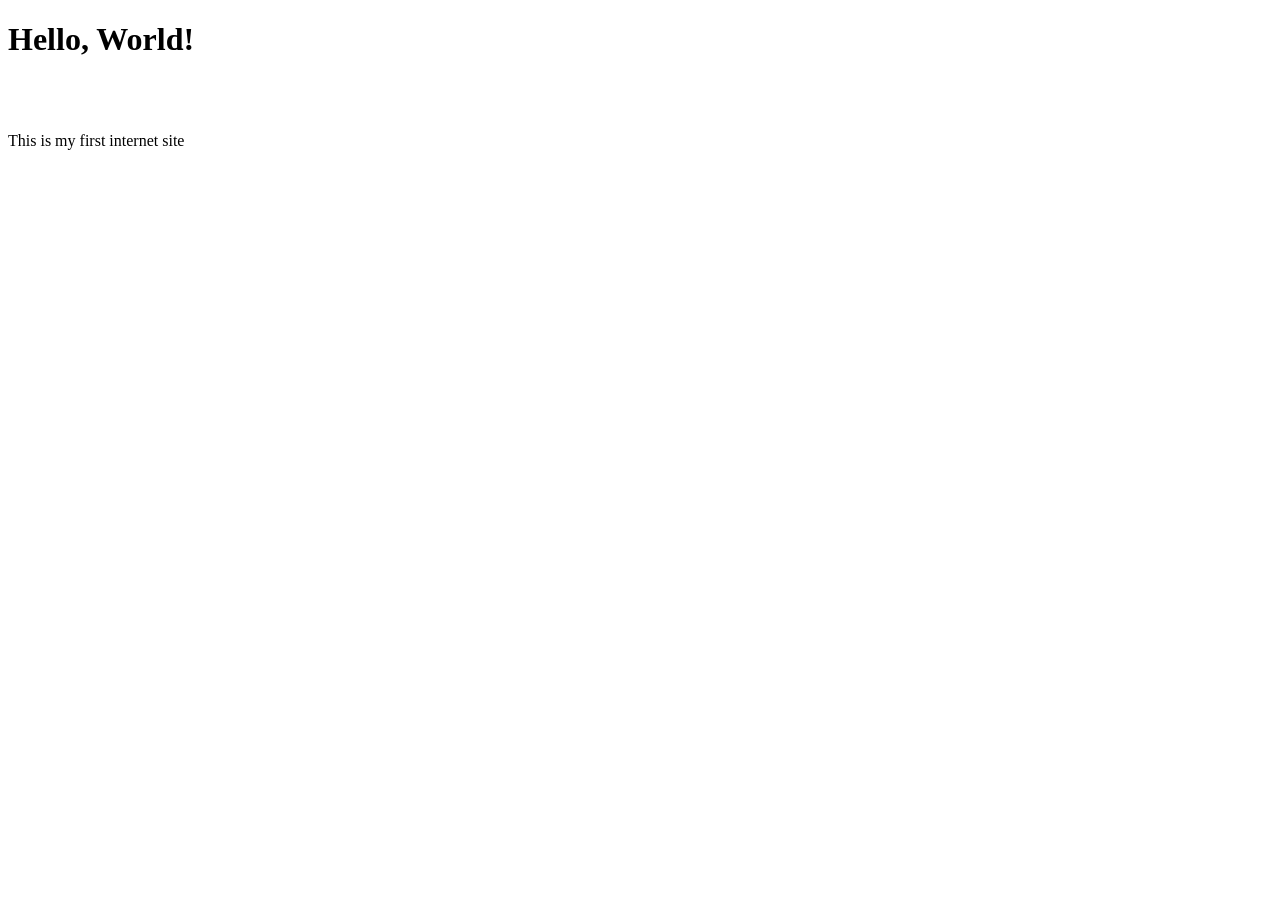
<file: hello-world/index.html>
﻿<!DOCTYPE html>
<html lang="en">
<head>
    <meta charset="UTF-8">
    <meta name="viewport" content="width=device-width, initial-scale=1.0">
    <title>Hello World</title>
</head>
<body>
    <h1>Hello, World!</h1>
    <br/>
    <br/>
    <p>This is my first internet site</p>
</body>
</html>
</file>
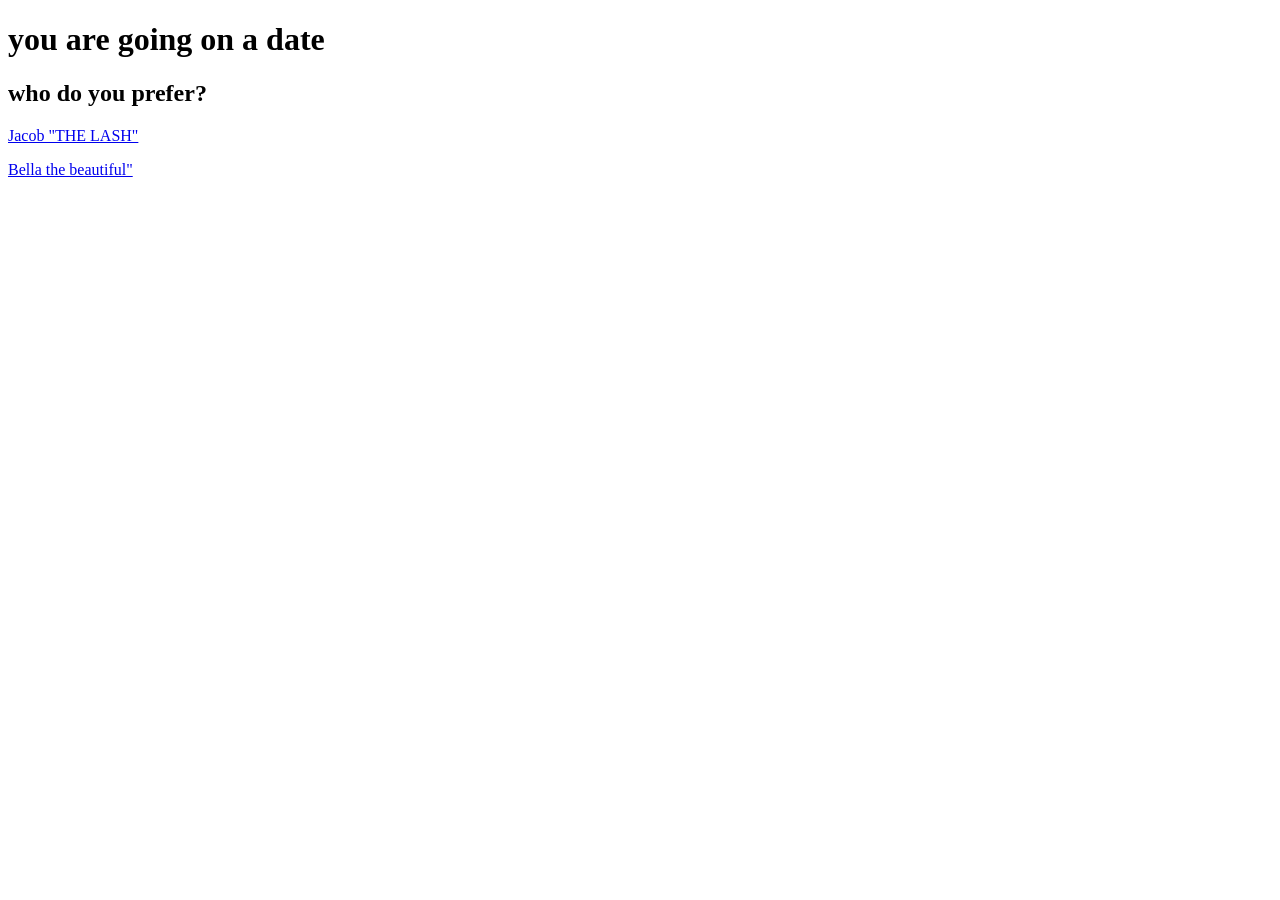
<file: Twist2/index.html>
<!DOCTYPE html>
<html>

<head>
    <meta charset="UTF-8">
    <title>
        CSS Before
    </title>
</head>

<body>

    <h1> you are going on a date </h1>
    <h2> who do you prefer? </h2>
    <p> <a href="jacob.html">  Jacob "THE LASH" </a>  </p>
    <p> <a href="catfish.html">  Bella the beautiful" </a>
    
    <body>
</html>
</file>
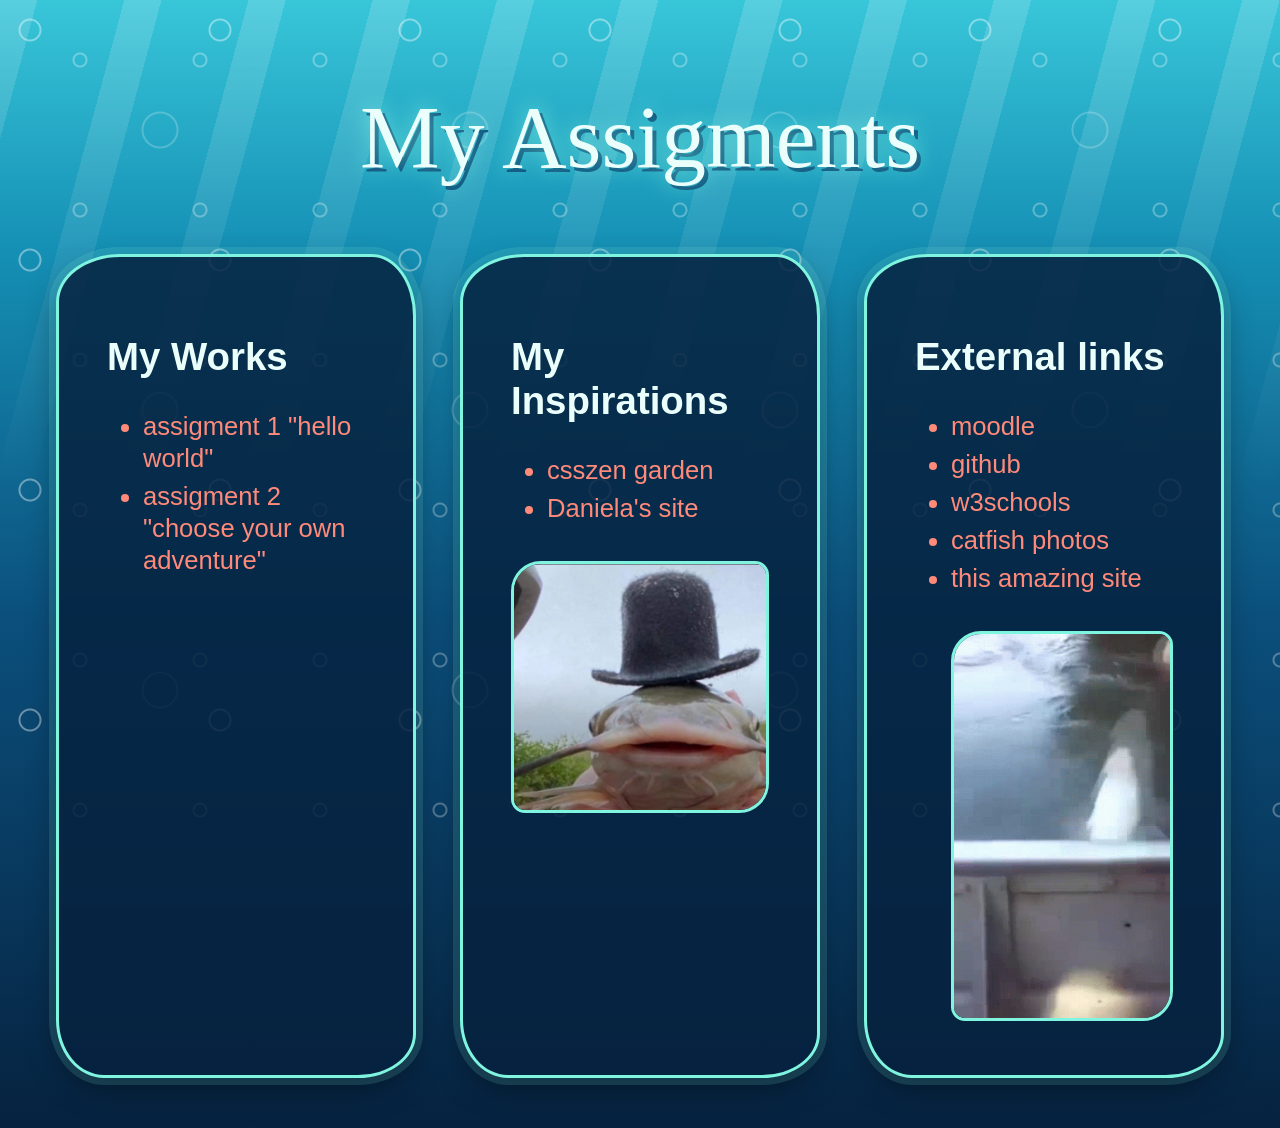
<file: porfolio/mainsite.html>
<html>
<head>
  <link rel="stylesheet" type="text/css" href="seastyle.css">
<title>MyAssigments</title>
</head>
<body>
  
<h1 class="page-title">My Assigments</h1>

<main class="columns-container">
<section class="column">
<div>
<h1>My Works</h1>
  <ul>
  <li> <a href="https://royelnir-commits.github.io/twist/hello-world/">assigment 1 "hello world"</a></li>
  <li><a href="https://royelnir-commits.github.io/twist/Twist2/index.html"> assigment 2 "choose your own adventure"</a></li>
  </ul>
</div>
  </section>

<section class="column">
<div>
<h1>My Inspirations</h1>
  <ul>
  <li> <a href="https://csszengarden.com/">csszen garden</a></li>
  <li> <a href="https://danielam-media.github.io/twist/"> Daniela's site </a></li>
  </ul>
  <img src="catfish.jpg">
</div>

</section>
<section class="column">
<div>
 <h1> External links</h1>
 <ul>
  <li> <a href="https://moodle.tau.ac.il/course/view.php?id=851830601"> moodle </a></li>
  <li> <a href="https://github.com/"> github</a></li>
  <li> <a href="https://www.w3schools.com/"> w3schools</a></li>
  <li> <a href="https://www.google.com/search?sca_esv=bc71facdedcd060c&rlz=1C1KNTJ_enIL1075IL1082&sxsrf=AKL5yDjtFhyUWfADAgR2dHlPyMb_pv-y4A:1795452545062&udm=2&fbs=[base64]&q=catfish&sa=X&ved=2ahUKEwiQ46L5xZ6YAxWrk_0HHX9yHdMQtKgLegQIGBAB&biw=1707&bih=791&dpr=1.5"> catfish photos</a></li>
  <li> <a href="mainsite.html"> this amazing site</a></li>

  <div class="border-demo">

  </div>
  <img src="fish.gif">
</div>
  </section>
  
</main>
  
</body>
</html>
</file>
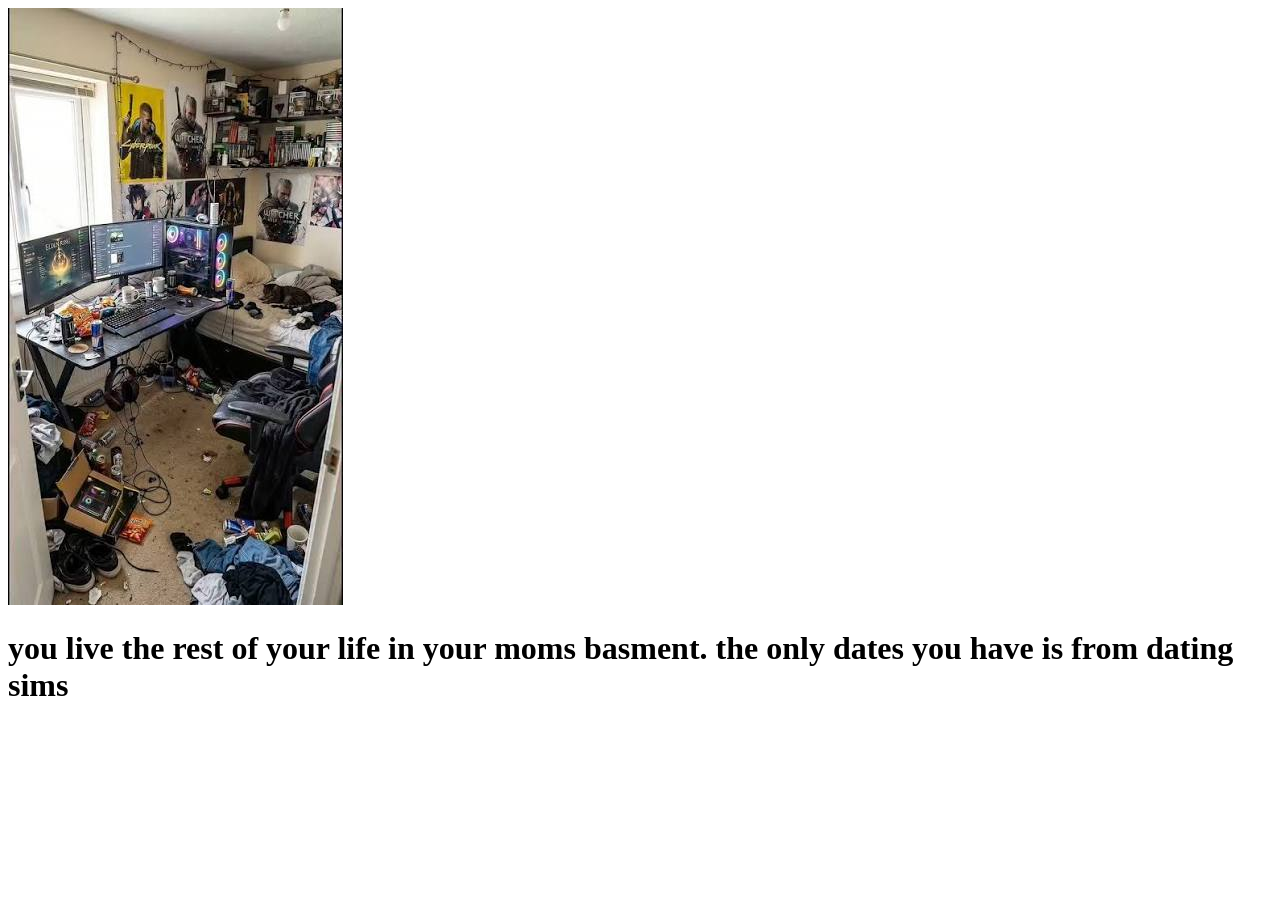
<file: Twist2/basment.html>
<!DOCTYPE html>
<html>

<head>
    <meta charset="UTF-8">
    <title>
        CSS Before
    </title>
</head>

<body>
    <img src="Basment.jpg"/>
    <h1> you live the rest of your life in your moms basment. the only dates you have is from dating sims</h1>
<body>
</html>
</file>
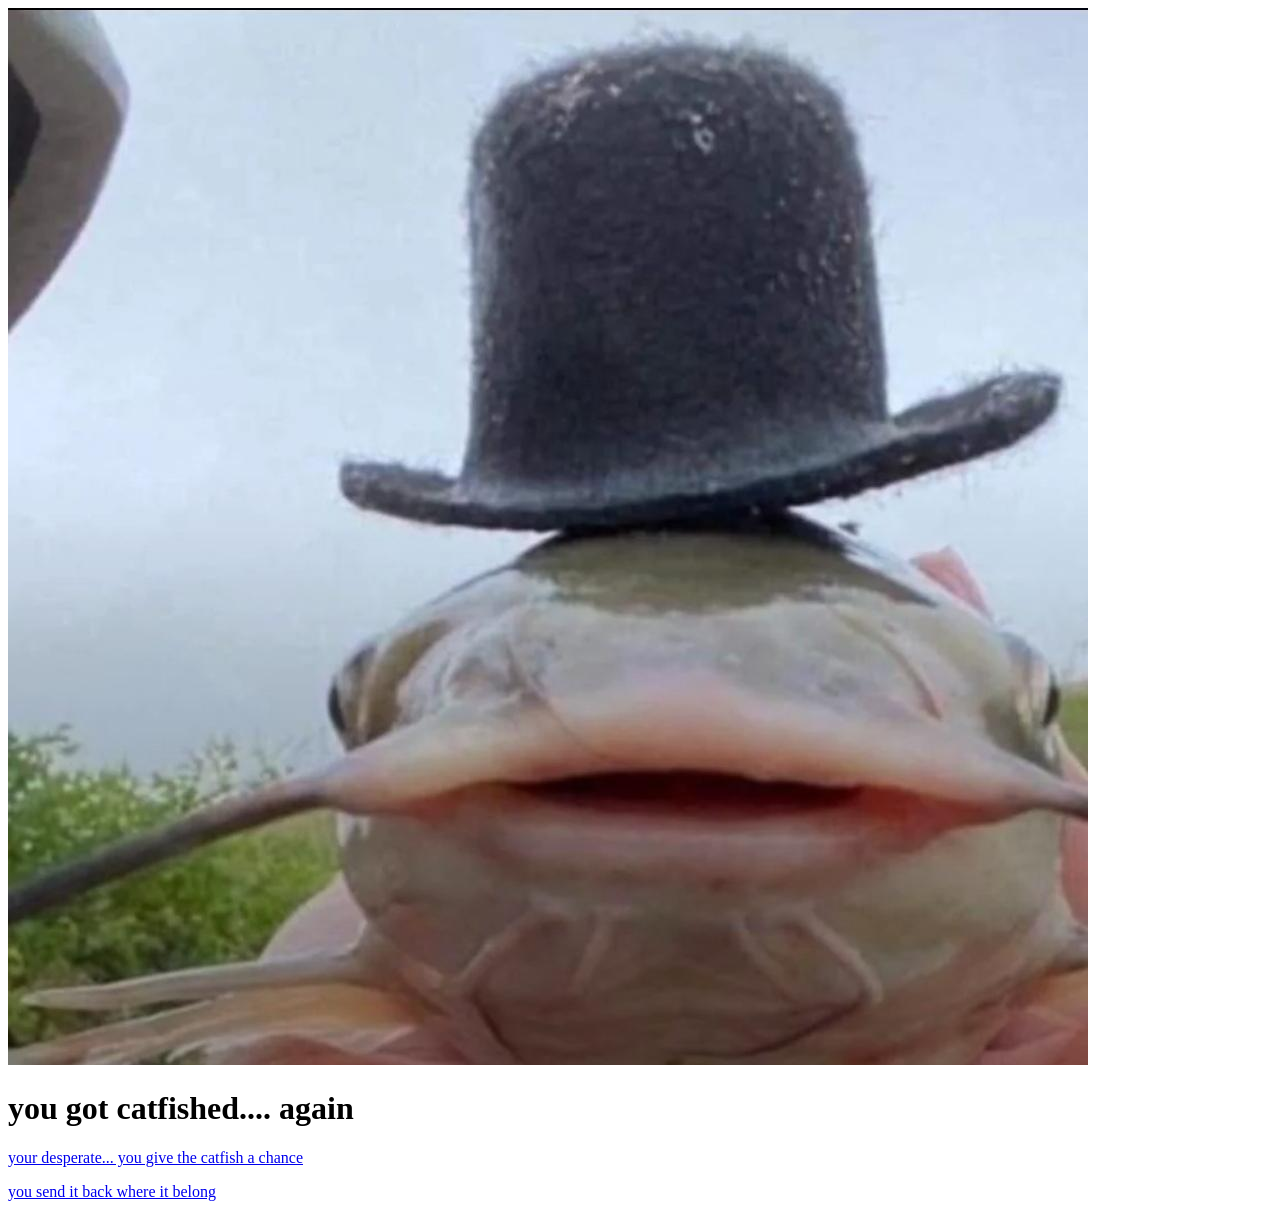
<file: Twist2/catfish.html>
<!DOCTYPE html>
<html>

<head>
    <meta charset="UTF-8">
    <title>
        CSS Before
    </title>
</head>

<body>
    <img src="catfish.jpg"/>
    <h1> you got catfished.... again </h1>
    <b></b>
    <b></b>
        <p> <a href="wedding.html">  your desperate... you give the catfish a chance </a>  </p>
        <p> <a href="throw.html">  you send it back where it belong </a>  </p>

<body>
</html>
</file>
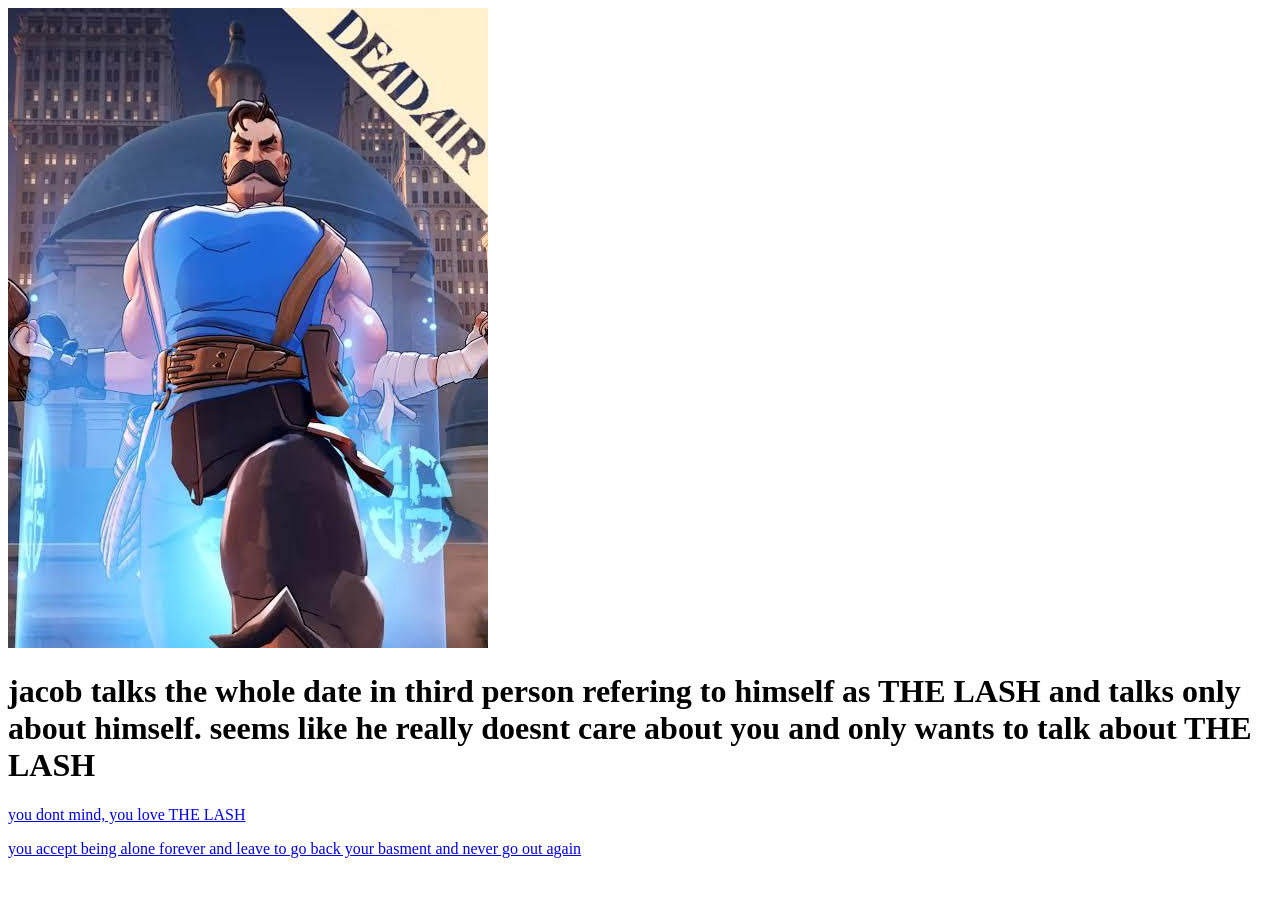
<file: Twist2/jacob.html>
<!DOCTYPE html>
<html>

<head>
    <meta charset="UTF-8">
    <title>
        CSS Before
    </title>
</head>

<body>
    <img src="thelash.jpg"/>
    <h1> jacob talks the whole date in third person refering to himself as THE LASH and talks only about himself. seems like he really doesnt care about you and only wants to talk about THE LASH</h1>
    <b></b>
    <b></b>
        <p> <a href="lovelash.html">  you dont mind, you love  THE LASH </a>  </p>
        <p> <a href="basment.html">  you accept being alone forever and leave to go back your basment and never go out again </a>  </p>

<body>
</html>
</file>
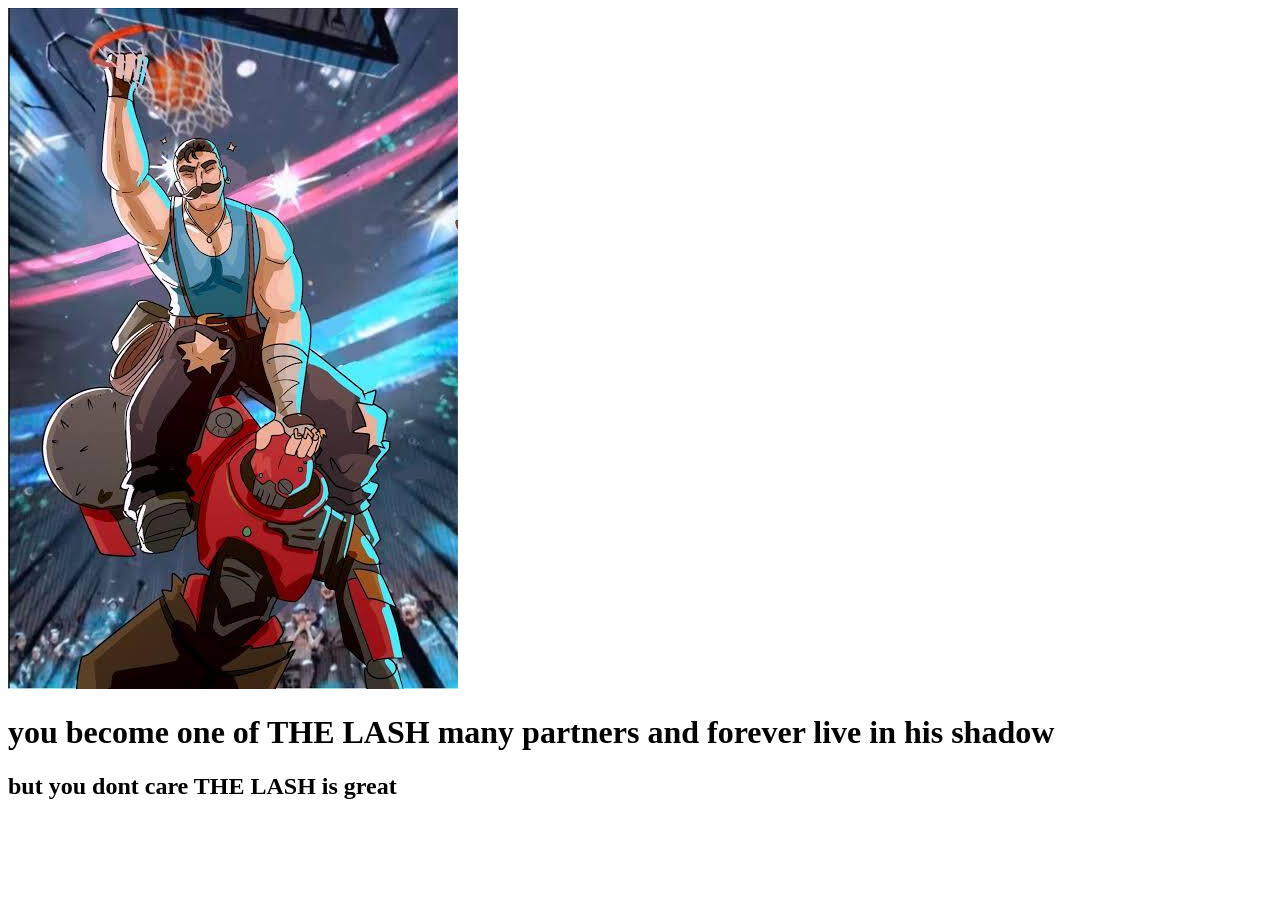
<file: Twist2/lovelash.html>
<!DOCTYPE html>
<html>

<head>
    <meta charset="UTF-8">
    <title>
        CSS Before
    </title>
</head>

<body>
    <img src="Lovelash.jpg"/>
    <h1> you become one of THE LASH many partners and forever live in his shadow</h1>
    <h2> but you dont care THE LASH is great</h2>

<body>
</html>
</file>
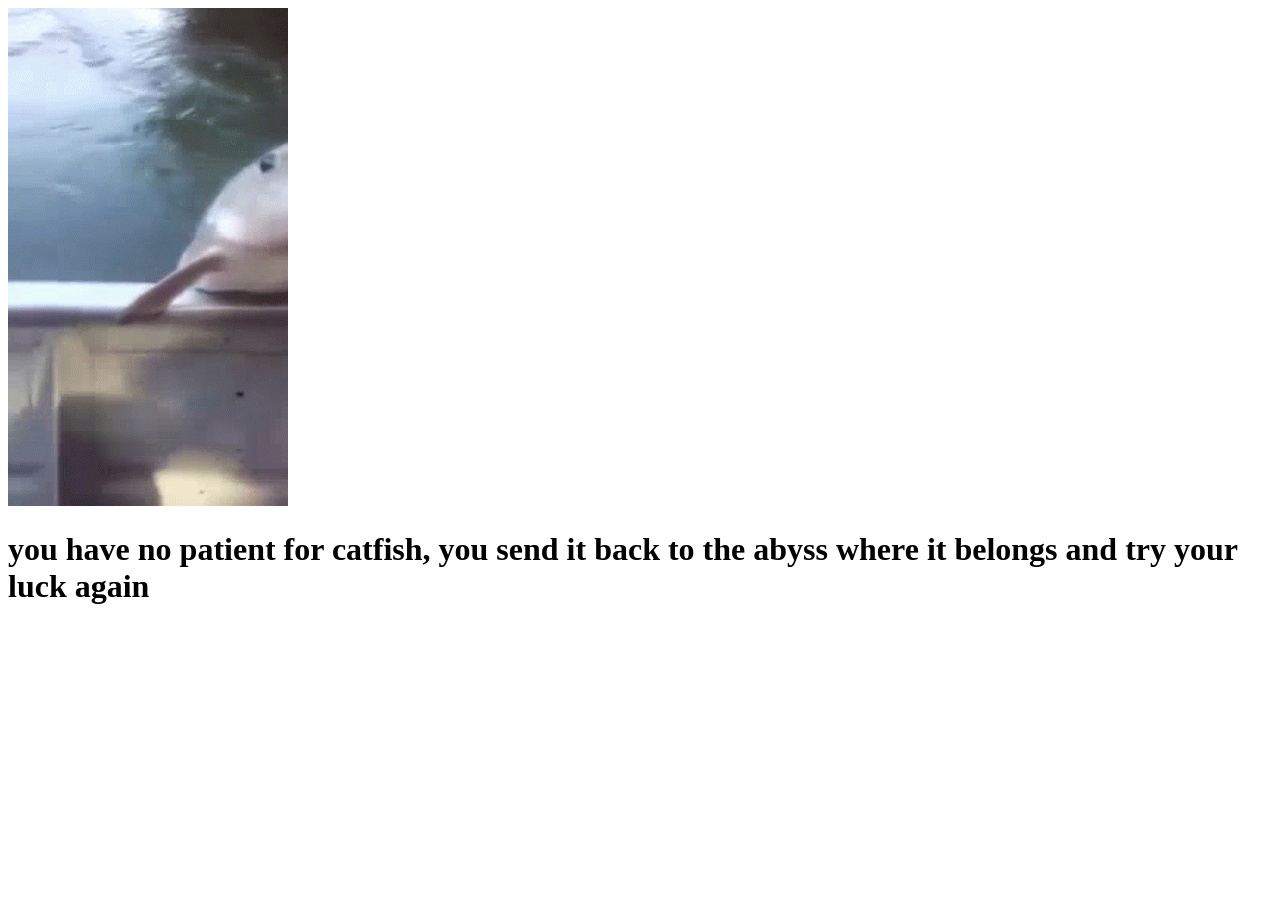
<file: Twist2/throw.html>
<!DOCTYPE html>
<html>

<head>
    <meta charset="UTF-8">
    <title>
        CSS Before
    </title>
</head>

<body>
    <img src="fish.gif"/>
    <h1> you have no patient for catfish, you send it back to the abyss where it belongs and try your luck again</h1>

<body>
</html>
</file>
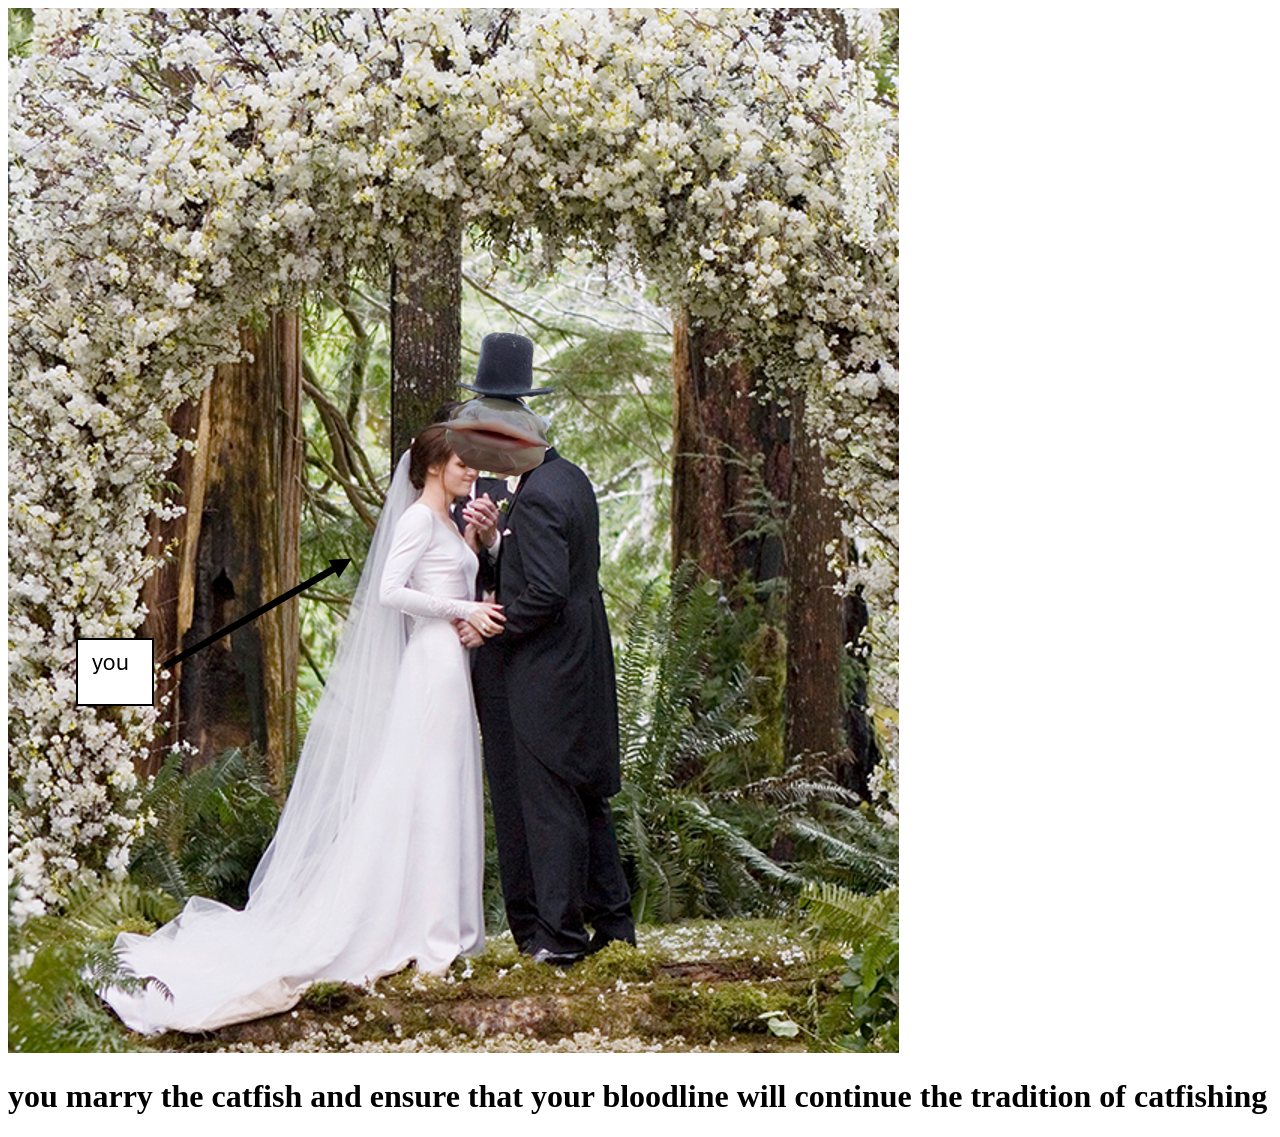
<file: Twist2/wedding.html>
<!DOCTYPE html>
<html>

<head>
    <meta charset="UTF-8">
    <title>
        CSS Before
    </title>
</head>

<body>
    <img src="wedding.png"/>
    <h1> you marry the catfish and ensure that your bloodline will continue the tradition of catfishing</h1>

<body>
</html>
</file>
<file: porfolio/seastyle.css>
:root {
  --surface:  #38c6d9;   
  --lagoon:   #1590b5;
  --deep:     #0b4f7c;
  --abyss:    #06223f;   
  --foam:     #eafffb;   
  --seafoam:  #7ff5e0;   
  --coral:    #ff8a7a;   
  --brass:    #b98a3e;   
  --sand:     #e9c98a;   
}

* {
  box-sizing: border-box;
}

html {
  min-height: 100%;
}


body {
  margin: 0;
  min-height: 100vh;
  font-family: "Fredoka", "Arial Hebrew", Arial, sans-serif;
  font-size: 1.6rem;
  color: var(--foam);
  background-color: var(--abyss);
  background-image: linear-gradient(180deg,
    var(--surface) 0%,
    var(--lagoon) 22%,
    var(--deep) 55%,
    var(--abyss) 100%);
}


body::before {
  content: "";
  position: fixed;
  inset: 0;
  z-index: -1;
  pointer-events: none;
  background-image: repeating-linear-gradient(105deg,
    rgba(255, 255, 255, 0.16) 0 36px,
    transparent 36px 120px);
  -webkit-mask-image: linear-gradient(180deg, #000 0%, transparent 55%);
  mask-image: linear-gradient(180deg, #000 0%, transparent 55%);
}


body::after {
  content: "";
  position: fixed;
  inset: 0;
  z-index: -1;
  pointer-events: none;
  background-image:
    radial-gradient(circle at 30px 30px, transparent 0 9px, rgba(255, 255, 255, 0.4) 10px 11px, transparent 12px),
    radial-gradient(circle at 20px 20px, transparent 0 5px, rgba(255, 255, 255, 0.3) 6px 7px, transparent 8px),
    radial-gradient(circle at 40px 40px, transparent 0 16px, rgba(255, 255, 255, 0.22) 17px 18px, transparent 19px);
  background-size: 190px 230px, 120px 150px, 310px 280px;
  background-position: 0 0, 60px 40px, 120px 90px;
}


.page-title {
  margin: 0;
  padding: 90px 20px 50px;
  text-align: center;
  font-family: "Bubblegum Sans", "Fredoka", cursive;
  font-weight: 400;
  font-size: 5.6rem;
  line-height: 1.05;
  color: var(--foam);
  text-shadow:
    0 0 22px rgba(127, 245, 224, 0.85),
    4px 4px 0 var(--deep);
}


.columns-container {
  display: flex;
  align-items: stretch;
  gap: 44px;
  padding: 20px 56px 50px;
}

.column {
  flex: 1 1 0;               
  min-width: 0;
  min-height: 560px;
  padding: 46px 48px 54px;
  background: rgba(6, 34, 63, 0.86);
  border: 3px solid var(--seafoam);
  border-radius: 64px 44px 58px 48px / 48px 62px 44px 58px;   /* pebble / shell shape */
  box-shadow:
    0 0 0 7px rgba(127, 245, 224, 0.14),
    0 12px 30px rgba(0, 0, 0, 0.35);
}


.column h2 {
  margin: 6px 0 32px;
  text-align: center;
  font-family: "Bubblegum Sans", "Fredoka", cursive;
  font-weight: 400;
  font-size: 3.2rem;
  line-height: 1.15;
  color: var(--seafoam);
  text-decoration: underline wavy var(--coral) 3px;
  text-underline-offset: 11px;
}


.column ul {
  margin: 0;
  padding-left: 36px;
  line-height: 1.25;
}

.column li {
  margin-bottom: 6px;
}

.column li::marker {
  color: var(--coral);
}

a {
  color: var(--coral);
  font-weight: 500;
  text-decoration: none;
}

a:hover,
a:focus-visible {
  text-decoration: underline wavy;
  text-underline-offset: 5px;
}

a:focus-visible {
  outline: 3px solid var(--seafoam);
  outline-offset: 3px;
  border-radius: 6px;
}


.column img {
  display: block;
  width: 100%;
  max-width: 100%;
  height: auto;
  margin: 36px 0 0;
  border: 3px solid var(--seafoam);
  border-radius: 30px 14px 30px 14px;
}
.column.gif-card {
  display: flex;
  align-items: center;
  justify-content: center;
  min-height: 0;
  padding: 24px;
}

.column.gif-card img {
  width: auto;               
  max-width: 100%;
  margin: 0;
  border: none;
  border-radius: 40px 28px 40px 28px;
}


.photo-corner {
  display: flex;
  justify-content: flex-end;
  margin-top: 30px;
  padding: 80px 90px 44px;
  background: linear-gradient(180deg, #f1d79f 0%, var(--sand) 40%, #c9a15f 100%);
  border-radius: 50% 50% 0 0 / 60px 60px 0 0;   /* rounded sand dune on top */
}

.porthole {
  width: 250px;
  margin: 0;
  text-align: center;
}

.porthole img {
  display: block;
  width: 100%;
  aspect-ratio: 1 / 1;
  object-fit: cover;          
  border-radius: 50%;
  border: 16px solid var(--brass);
  background: var(--deep);   
  color: var(--foam);
  font-size: 1.2rem;
  box-shadow:
    0 0 0 4px #7a5a22,                 
    inset 0 0 0 3px #7a5a22,           
    inset 0 6px 18px rgba(0, 0, 0, 0.45),
    8px 12px 0 rgba(90, 60, 20, 0.35); 
}

.porthole figcaption {
  margin-top: 22px;
  font-family: "Bubblegum Sans", "Fredoka", cursive;
  font-size: 1.6rem;
  color: #5b3d12;
}

@media (max-width: 900px) {
  body {
    font-size: 1.3rem;
  }

  .page-title {
    padding: 60px 16px 30px;
    font-size: 3.4rem;
  }

  .columns-container {
    flex-direction: column;
    padding: 16px 18px 30px;
  }

  .column {
    min-height: 0;
    padding: 30px 26px 38px;
  }

  .photo-corner {
    justify-content: center;
    padding: 70px 20px 36px;
  }
}

html, body {
  cursor: url("fish-cursor.png") 0 27, auto;
}

a, button {
  cursor: url("fish-cursor.png") 0 27, pointer;
}
</file>
